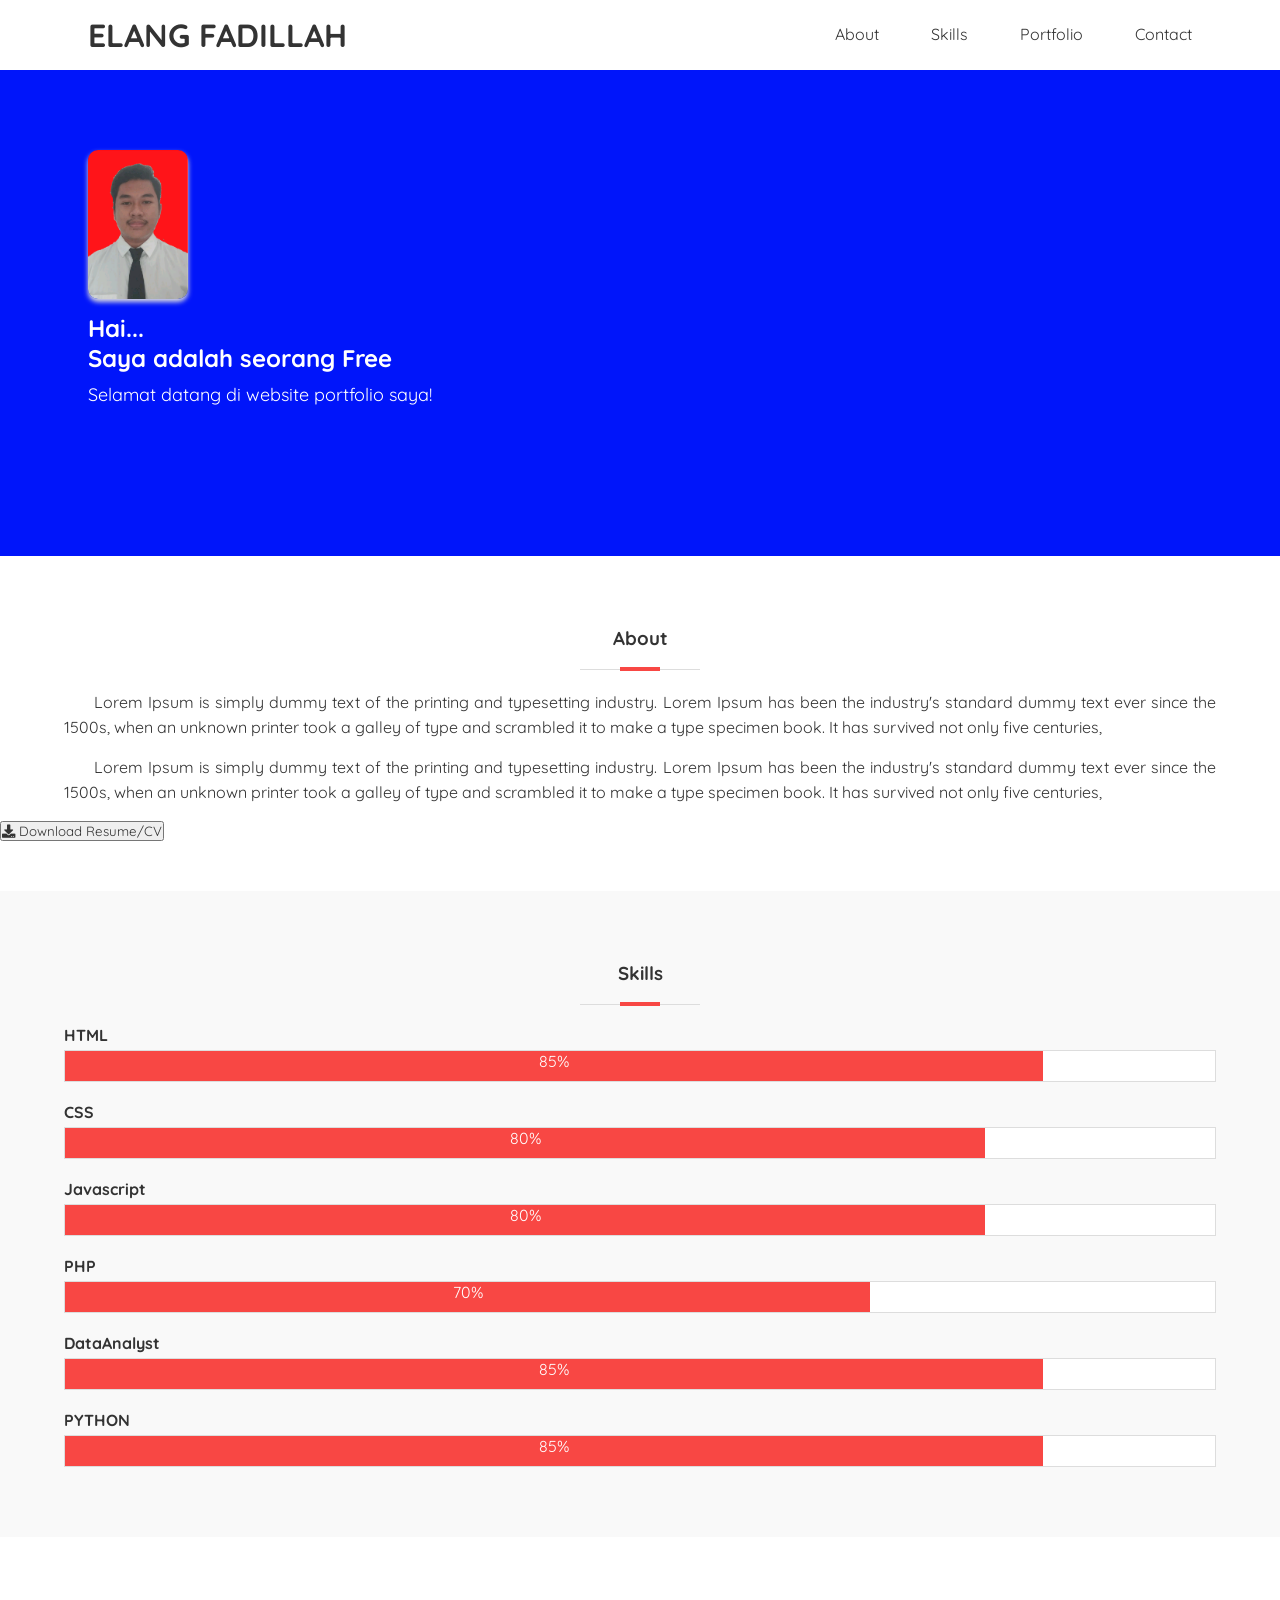
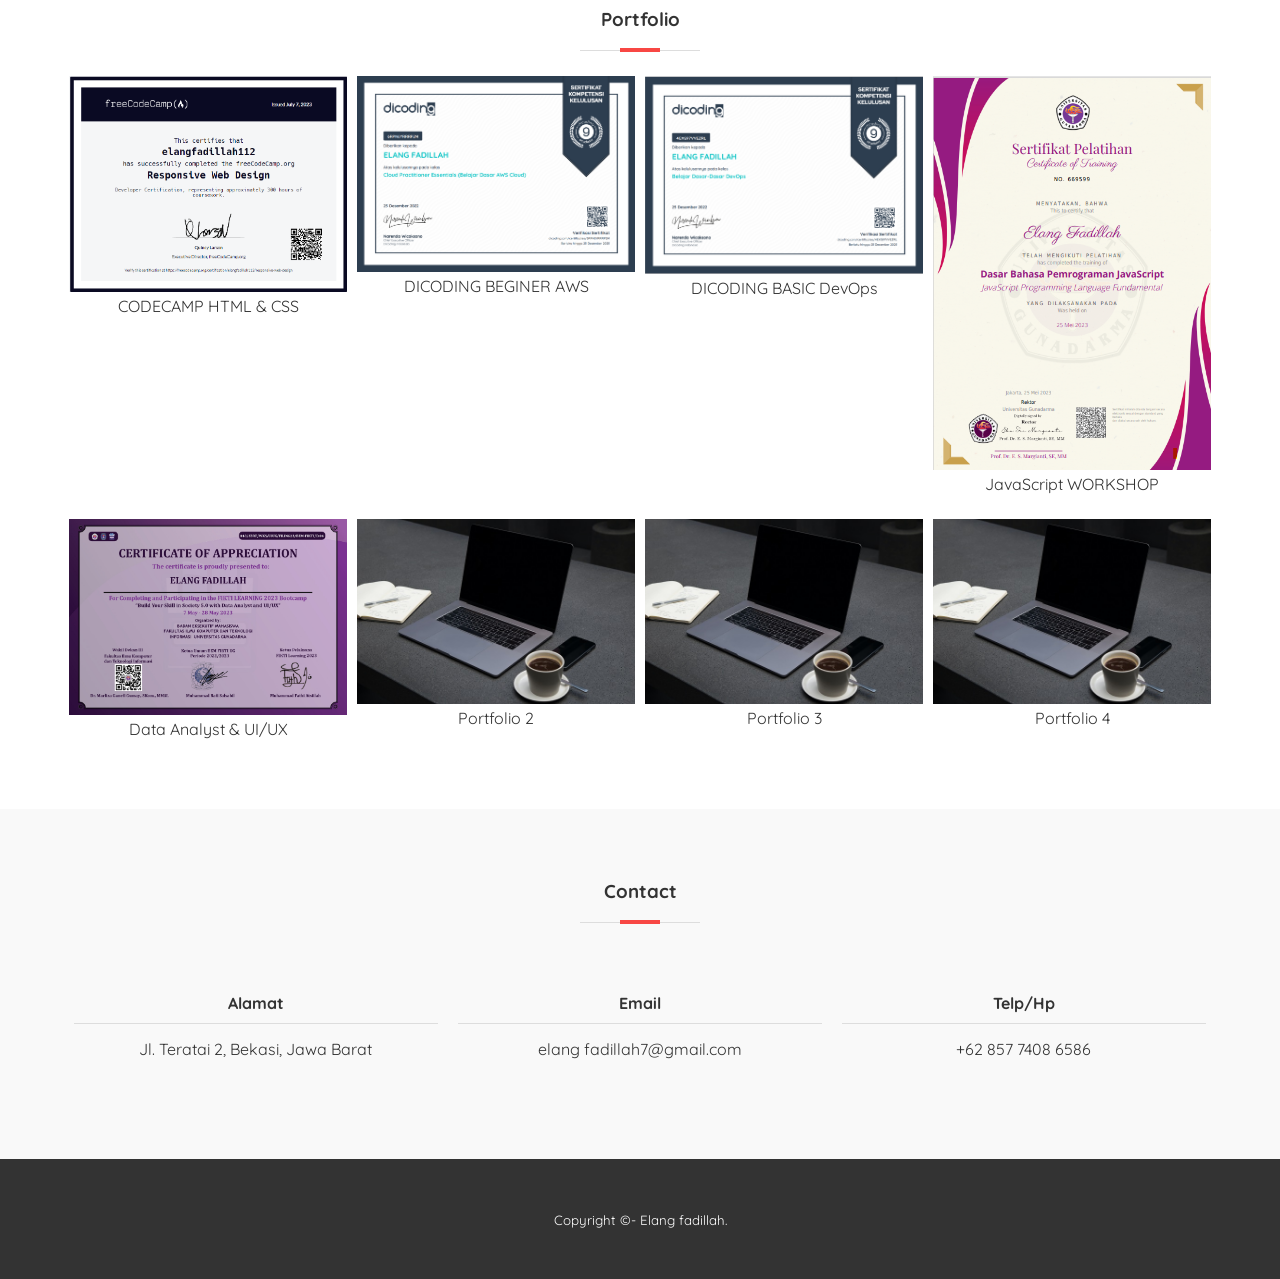
<file: web1/portofolio.html>
<!DOCTYPE html>
<html>
	<head>
		<meta charset="utf-8">
		<meta name="viewport" content="width=device-width, initial-scale=1">
		<title>Elang fadillah</title>
		<link rel="stylesheet" type="text/css" href="css/style.css">
		<link href="https://fonts.googleapis.com/css2?family=Quicksand:wght@500&display=swap" rel="stylesheet">
		<link rel="stylesheet" type="text/css" href="https://cdnjs.cloudflare.com/ajax/libs/font-awesome/5.13.0/css/all.min.css">
	</head>
	<body>

		<!-- sidebar -->
		<input type="checkbox" id="check">
		<div class="sidebar">
			<ul>
				<li><a href="#about">About</a></li>
				<li><a href="#skills">Skills</a></li>
				<li><a href="#portfolio">Portfolio</a></li>
				<li><a href="#contact">Contact</a></li>
			</ul>
		</div>

		<!-- bagian header -->
		<header>
			<div class="container">
				<h1><a href="">Elang Fadillah</a></h1>
				<ul>
					<li><a href="#about">About</a></li>
					<li><a href="#skills">Skills</a></li>
					<li><a href="#portfolio">Portfolio</a></li>
					<li><a href="#contact">Contact</a></li>
				</ul>

				<!-- menu mobile -->
				<label for="check" class="mobile-menu"><i class="fas fa-bars fa-2x"></i></label>
			</div>
		</header>

		<!-- bagian banner -->
		<section class="banner">
			<div class="container">
				<div class="banner-left">
					<img src="img/10121367.png">
					<h2>Hai...<br>
						Saya adalah seorang <span class="efek-ngetik"></span></h2>
					<p>Selamat datang di website portfolio saya!</p>
				</div>
			</div>
		</section>

		<!-- bagian about -->
		<section id="about">
			<div class="container">
				<h3>About</h3>
				<p>Lorem Ipsum is simply dummy text of the printing and typesetting industry. Lorem Ipsum has been the industry's standard dummy text ever since the 1500s, when an unknown printer took a galley of type and scrambled it to make a type specimen book. It has survived not only five centuries, </p>
				<p>Lorem Ipsum is simply dummy text of the printing and typesetting industry. Lorem Ipsum has been the industry's standard dummy text ever since the 1500s, when an unknown printer took a galley of type and scrambled it to make a type specimen book. It has survived not only five centuries, </p>
			</div>
			<button class="w3-button w3-light-grey w3-padding-large w3-section">
				<a href="https://drive.google.com/file/d/1zPgibfI_Ed3Ivjy1wO_RYa3k_XGPXNjb/view?usp=drive_link" target="_blank" download>
				  <i class="fa fa-download"></i> Download Resume/CV
				</a>
			  </button>
		</section>

		<!-- bagian skills -->
		<section id="skills">
			<div class="container">
				<h3>Skills</h3>
				<h4>HTML</h4>
				<div class="bar">
					<span class="nilai html">85%</span>
				</div>

				<h4>CSS</h4>
				<div class="bar">
					<span class="nilai css">80%</span>
				</div>

				<h4>Javascript</h4>
				<div class="bar">
					<span class="nilai js">80%</span>
				</div>

				<h4>PHP</h4>
				<div class="bar">
					<span class="nilai php">70%</span>
				</div>

				<h4>DataAnalyst</h4>
				<div class="bar">
					<span class="nilai DA">85%</span>
				</div>

				<h4>PYTHON</h4>
				<div class="bar">
					<span class="nilai py">85%</span>
				</div>
			</div>
		</section>


		<!-- bagian portfolio -->
		<section id="portfolio">
			<div class="container">
				<h3>Portfolio</h3>
				<div class="col-4">
					<a href="">
						<img src="img/codecamp.png">
						<span>CODECAMP HTML & CSS</span>
					</a>
				</div>

				<div class="col-4">
					<a href="">
						<img src="img/dicoding aws.png">
						<span>DICODING BEGINER AWS</span>
					</a>
				</div>

				<div class="col-4">
					<a href="">
						<img src="img/dicoding devops.png">
						<span>DICODING BASIC DevOps</span>
					</a>
				</div>

				<div class="col-4">
					<a href="">
						<img src="img/javascript workshop.png">
						<span>JavaScript WORKSHOP</span>
					</a>
				</div>

				<div class="col-4">
					<a href="">
						<img src="img/DataAnalyst.jpg">
						<span>Data Analyst & UI/UX</span>
					</a>
				</div>

				<div class="col-4">
					<a href="">
						<img src="img/laptop.jpg">
						<span>Portfolio 2</span>
					</a>
				</div>

				<div class="col-4">
					<a href="">
						<img src="img/laptop.jpg">
						<span>Portfolio 3</span>
					</a>
				</div>

				<div class="col-4">
					<a href="">
						<img src="img/laptop.jpg">
						<span>Portfolio 4</span>
					</a>
				</div>
			</div>
		</section>

		<!-- bagian contact -->
		<section id="contact">
			<div class="container">
				<h3>Contact</h3>
				<div class="col-3">
					<h4>Alamat</h4>
					<p>Jl. Teratai 2, Bekasi, Jawa Barat</p>
				</div>

				<div class="col-3">
					<h4>Email</h4>
					<p>elang fadillah7@gmail.com</p>
				</div>

				<div class="col-3">
					<h4>Telp/Hp</h4>
					<p>+62 857 7408 6586</p>
				</div>	
			</div>
		</section>

		<!-- bagian footer -->
		<footer>
			<div class="container">
				<small>Copyright &copy;- Elang fadillah.</small>	
			</div>
		
		</footer>

		<script src="js/script.js">
			
		</script>
	</body>
</html>
</file>
<file: web1/css/style.css>
* {
	padding:0;
	margin:0;
	font-family: 'Quicksand', sans-serif;
	color: #333;
}
header {
	position: fixed;
				top: 0;
				left: 0;
				width: 100%;
				z-index: 9999;
				background-color: #fff;
}
header h1 {
	display: inline-block;
	float: left;
	padding:15px 24px;
	text-transform: uppercase;
}
header h1 a {
	transition: .3s;
}
header h1 a:hover {
	color: #F84744;
}
header ul {
	float: right;
}
header ul li {
	padding:24px;
	display: inline-block;
}
header ul li a {
	transition: .3s;
}
header ul li a:hover {
	color: #F84744;
}
a {
	text-decoration: none;
}
.container {
	width:90%;
	margin:0 auto;
}
.container::after {
	content: '';
	display: block;
	clear: both;
}
.mobile-menu {
	float: right;
	display: none;
	padding:18px;
}
.mobile-menu:hover {
	cursor: pointer;
}
#check {
	display: none;
}
.sidebar {
	position: fixed;
	top: 0;
	bottom: 0;
	left: -300px;
	width:300px;
	background-color: rgba(16, 47, 80, .9);
	transition: .3s;
	z-index: 9999;
}
.sidebar ul li a {
	color: #fff;
}
.sidebar ul li {
	padding:24px;
	transition: .3s;
	transition-property: background-color;
}
.sidebar ul li:hover {
	background-color: #F84744;
}
#check:checked ~ .sidebar {
	left: 0;
}
.banner {
	background-color: #0015fa;
	padding:150px 0;
}
section {
	padding:50px 0;
}
.banner img {
	width: 100px;
	border-radius: 10px;
	box-shadow: 0 3px 5px #ddd;
	margin-bottom: 10px;
}
.banner h2,
.banner p,
.banner span {
	color: #fff;
}
.banner h2 {
	margin-bottom: 10px;
}
.banner p {
	font-size: 18px;
}
.banner-left {
	padding-left:24px;
}
section h3 {
	padding-bottom: 20px;
	text-align: center;
	margin:20px;
	position: relative;
}
section h3::before {
	content:'';
	display: block;
	position: absolute;
	bottom: 0;
	width:120px;
	height:1px;
	background-color: #ddd;
	left: calc(50% - 60px);
}
section h3::after {
	content:'';
	display: block;
	position: absolute;
	bottom: -1px;
	width:40px;
	height:4px;
	background-color: #F84744;
	left: calc(50% - 20px);
}
#about p {
	text-align: justify;
	text-indent: 30px;
	line-height: 25px;
	margin-bottom: 15px;
}
#skills,
#contact {
	background-color: #f9f9f9;
}
#skills .bar {
	height: 30px;
	background-color: #fff;
	border:1px solid #ddd;
	margin: 5px 0 20px 0;
}
.bar .nilai {
	height:30px;
	background-color: #F84744;
	display: inline-block;
	color: #fff;
	text-align: center;
}
.html {
	width:85%;
}
.css {
	width:80%;
}
.js {
	width:80%;
}
.php {
	width:70%;
}
.DA {
	width:85%;
}
.py{
	width:85%;
}
.col-4 {
	width:25%;
	box-sizing: border-box;
	padding:5px;
	float: left;
	text-align: center;
	margin-bottom: 15px;
}
.col-4 img {
	width:100%;
}
.col-4 a:hover img {
	transform: scale(1.2);
}
.col-3 {
	width:33.33%;
	box-sizing: border-box;
	float: left;
	text-align: center;
	padding:50px 10px;
}
.col-3 h4 {
	padding-bottom: 10px;
	border-bottom: 1px solid #ddd;
	margin-bottom: 15px;
}
footer {
	background-color: #333;
	padding:50px;
	text-align: center;
}
footer small {
	color: #fff;
}
html {
	scroll-behavior: smooth;
}

@media (max-width: 768px){
	.mobile-menu {
		display: block;
	}
	header ul {
		display: none;
	}
	.col-4 {
		width:50%;
	}
	.col-3 {
		width:100%;
	}
}
</file>
